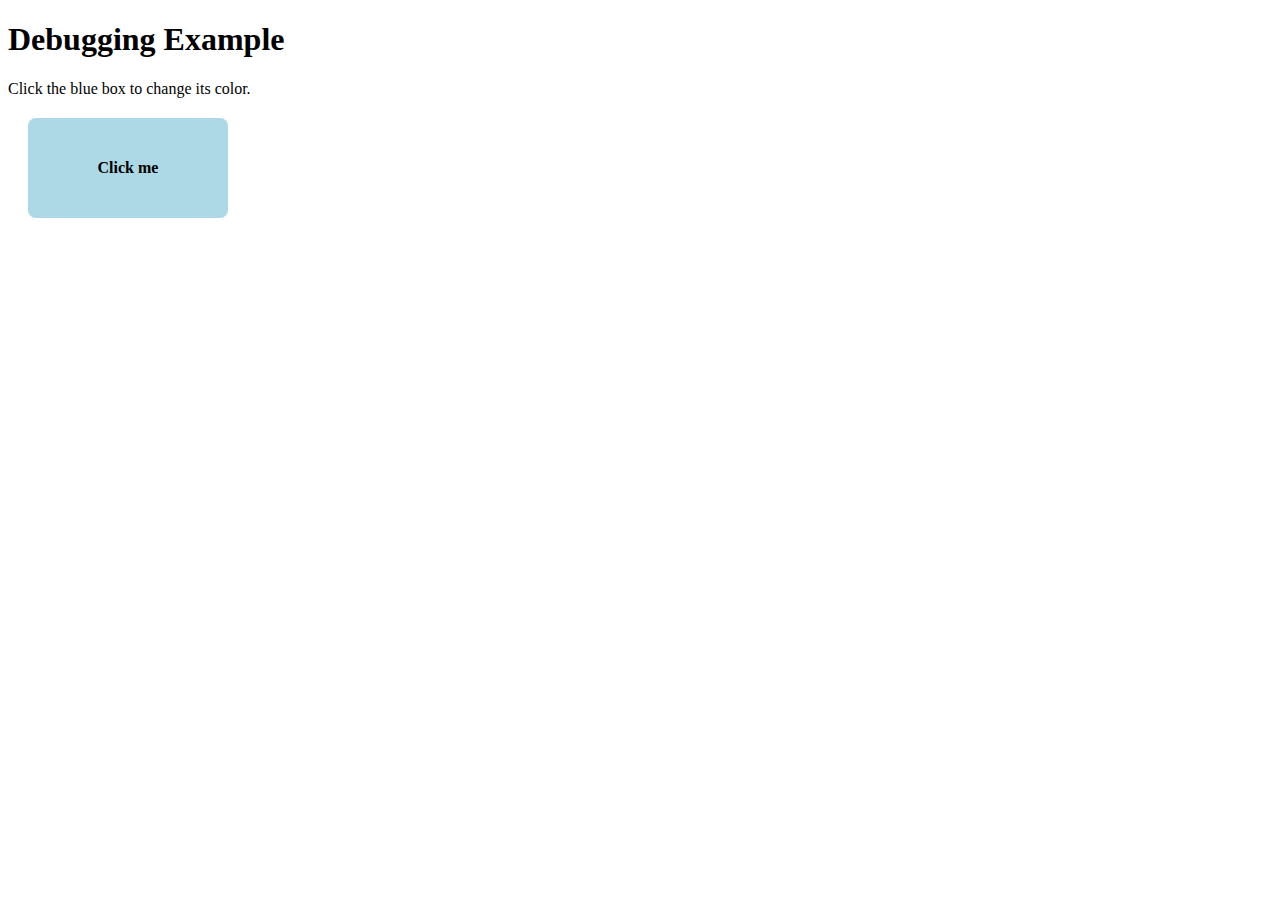
<file: CTS modules/Module 1 HTML/Task 10.html>
<!DOCTYPE html>
<html lang="en">
<head>
  <meta charset="UTF-8" />
  <title>Debugging with Chrome DevTools</title>
  <style>
    #box {
      width: 200px;
      height: 100px;
      background-color: lightblue;
      margin: 20px;
      line-height: 100px;
      text-align: center;
      font-weight: bold;
      cursor: pointer;
      border-radius: 8px;
      user-select: none;
    }
  </style>
</head>
<body>

  <h1>Debugging Example</h1>
  <p>Click the blue box to change its color.</p>

  <div id="box">Click me</div>

  <script>
    // Log when script starts running
    console.log("Script loaded and running.");

    const box = document.getElementById("box");

    box.addEventListener("click", () => {
      console.log("Box clicked"); // Log click event

      const randomColor = getRandomColor();
      console.log("Selected color:", randomColor); // Log chosen color

      box.style.backgroundColor = randomColor;
    });

    function getRandomColor() {
      const colors = ["red", "green", "blue", "orange", "purple"];
      // You can put a breakpoint on the next line to step through
      return colors[Math.floor(Math.random() * colors.length)];
    }
  </script>

</body>
</html>
</file>
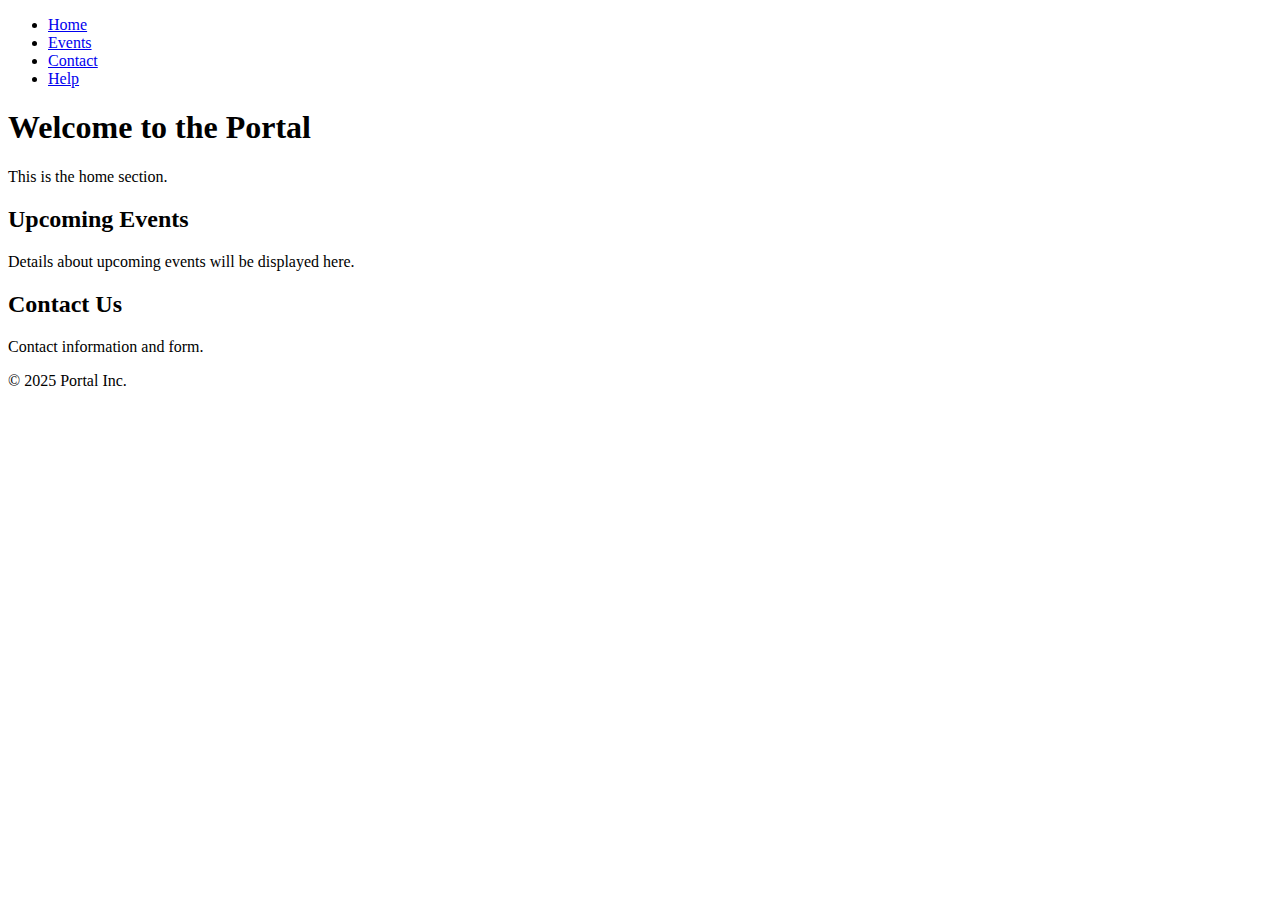
<file: CTS modules/Module 1 HTML/Task 2.html>
<!DOCTYPE html>
<html lang="en">
<head>
    <meta charset="UTF-8">
    <meta name="viewport" content="width=device-width, initial-scale=1.0">
    <title>Portal Base Template</title>
</head>
<body>

    <!-- Navigation -->
    <nav>
        <ul>
            <li><a href="#home">Home</a></li>
            <li><a href="#events">Events</a></li>
            <li><a href="#contact">Contact</a></li>
            <li><a href="help.html" target="_blank">Help</a></li>
        </ul>
    </nav>

    <!-- Main -->
    <main>

        <!-- Home Section -->
        <section id="home">
            <h1>Welcome to the Portal</h1>
            <p>This is the home section.</p>
        </section>

        <!-- Events Section -->
        <section id="events">
            <h2>Upcoming Events</h2>
            <p>Details about upcoming events will be displayed here.</p>
        </section>

        <!-- Contact Section -->
        <section id="contact">
            <h2>Contact Us</h2>
            <p>Contact information and form.</p>
        </section>

    </main>

    <!-- Footer -->
    <footer>
        <p>&copy; 2025 Portal Inc.</p>
    </footer>

</body>
</html>
</file>
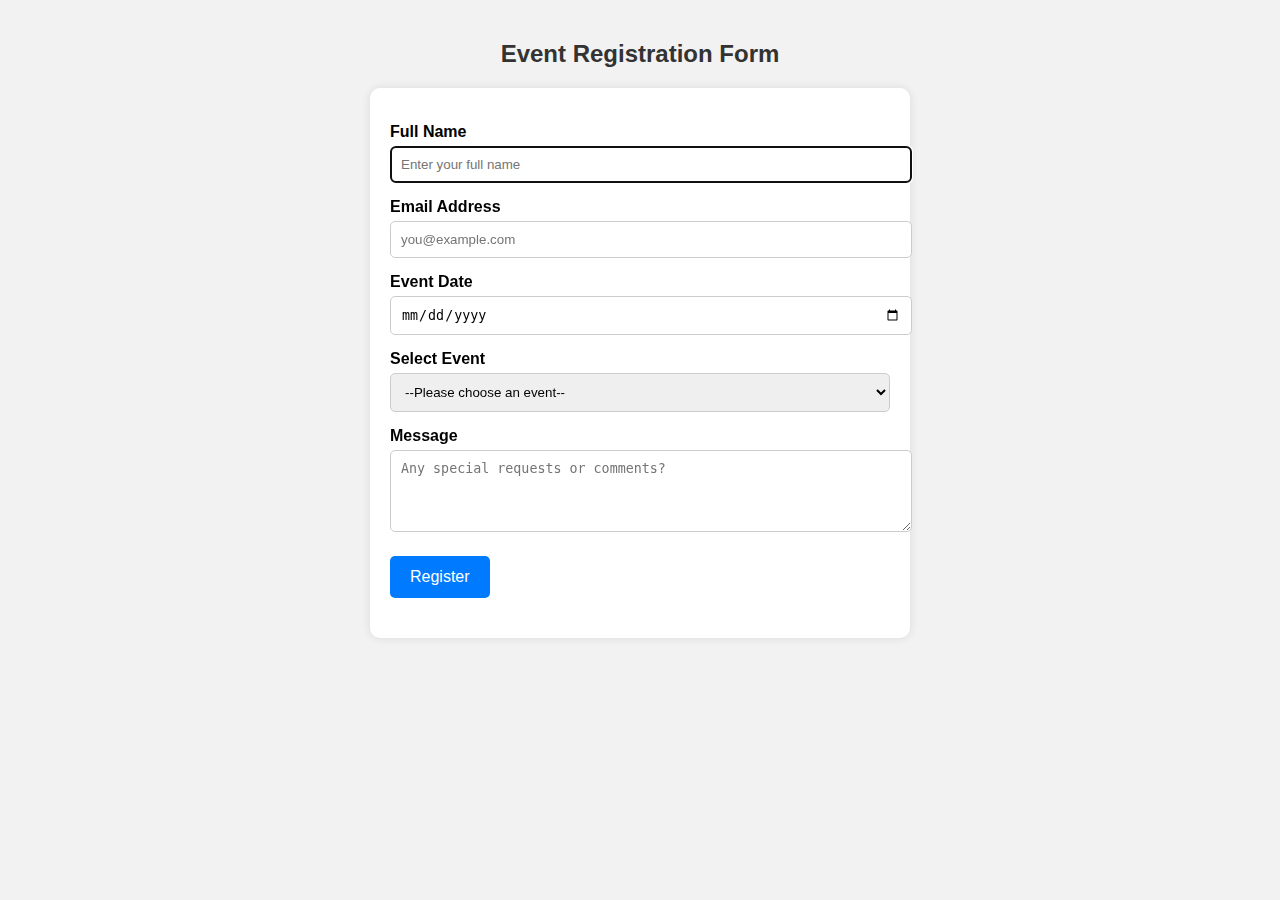
<file: CTS modules/Module 1 HTML/Task 5.html>
<!DOCTYPE html>
<html lang="en">
<head>
  <meta charset="UTF-8" />
  <meta name="viewport" content="width=device-width, initial-scale=1.0"/>
  <title>Event Registration</title>
  <style>
    body {
      font-family: Arial, sans-serif;
      margin: 40px;
      background-color: #f2f2f2;
    }

    h2 {
      text-align: center;
      color: #333;
    }

    form {
      background: white;
      padding: 20px;
      border-radius: 10px;
      max-width: 500px;
      margin: 0 auto;
      box-shadow: 0 0 10px rgba(0,0,0,0.1);
    }

    label {
      display: block;
      margin-top: 15px;
      font-weight: bold;
    }

    input, select, textarea {
      width: 100%;
      padding: 10px;
      margin-top: 5px;
      border-radius: 5px;
      border: 1px solid #ccc;
    }

    textarea {
      resize: vertical;
    }

    button {
      margin-top: 20px;
      background-color: #007BFF;
      color: white;
      border: none;
      padding: 12px 20px;
      border-radius: 5px;
      cursor: pointer;
      font-size: 1rem;
    }

    button:hover {
      background-color: #0056b3;
    }

    output {
      display: block;
      margin-top: 20px;
      color: green;
      font-weight: bold;
      text-align: center;
    }
  </style>
</head>
<body>

  <h2>Event Registration Form</h2>

  <form id="registrationForm" onsubmit="handleSubmit(event)">
    <label for="name">Full Name</label>
    <input type="text" id="name" name="name" required placeholder="Enter your full name" autofocus />

    <label for="email">Email Address</label>
    <input type="email" id="email" name="email" required placeholder="you@example.com" />

    <label for="date">Event Date</label>
    <input type="date" id="date" name="date" required />

    <label for="eventType">Select Event</label>
    <select id="eventType" name="eventType" required>
      <option value="">--Please choose an event--</option>
      <option value="workshop">Workshop</option>
      <option value="seminar">Seminar</option>
      <option value="community-meet">Community Meet</option>
    </select>

    <label for="message">Message</label>
    <textarea id="message" name="message" rows="4" placeholder="Any special requests or comments?"></textarea>

    <button type="submit">Register</button>

    <output id="confirmationMsg"></output>
  </form>

  <script>
    function handleSubmit(event) {
      event.preventDefault(); // prevent actual form submission

      const name = document.getElementById("name").value;
      const output = document.getElementById("confirmationMsg");

      output.textContent = Thank you, ${name}! Your registration has been submitted.;
    }
  </script>

</body>
</html>
</file>
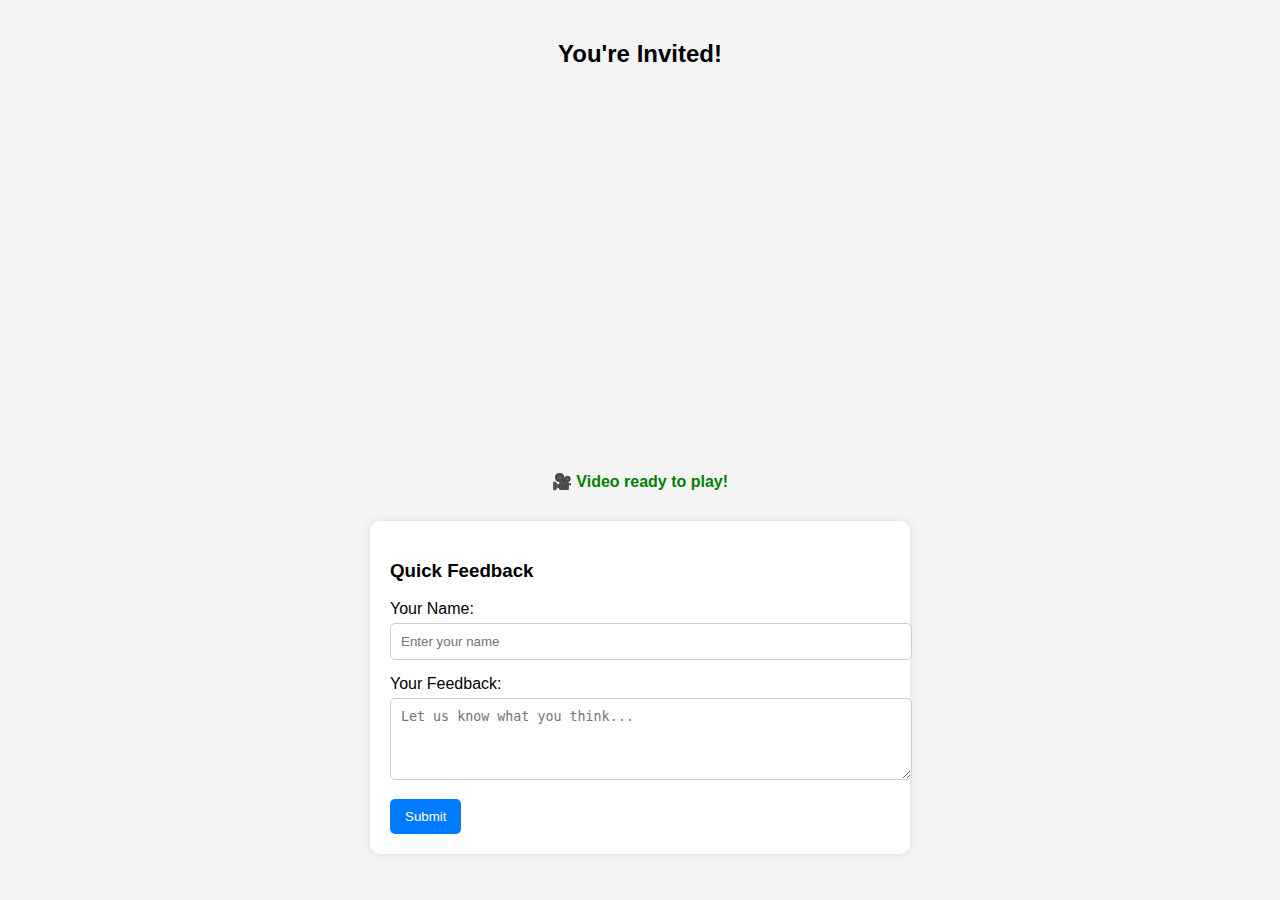
<file: CTS modules/Module 1 HTML/Task 7.html>
<!DOCTYPE html>
<html lang="en">
<head>
  <meta charset="UTF-8" />
  <meta name="viewport" content="width=device-width, initial-scale=1.0"/>
  <title>Event Video Invite</title>
  <style>
    body {
      font-family: Arial, sans-serif;
      margin: 40px;
      background-color: #f4f4f4;
    }

    h2 {
      text-align: center;
    }

    #videoSection {
      text-align: center;
      margin: 30px auto;
      max-width: 640px;
    }

    iframe {
      width: 100%;
      border-radius: 8px;
      height: 360px;
    }

    #videoMessage {
      margin-top: 10px;
      color: green;
      font-weight: bold;
    }

    form {
      background: white;
      padding: 20px;
      max-width: 500px;
      margin: auto;
      border-radius: 10px;
      box-shadow: 0 0 8px rgba(0,0,0,0.1);
    }

    label {
      display: block;
      margin-top: 15px;
    }

    input, textarea {
      width: 100%;
      padding: 10px;
      margin-top: 5px;
      border-radius: 5px;
      border: 1px solid #ccc;
    }

    button {
      margin-top: 15px;
      padding: 10px 15px;
      background-color: #007BFF;
      color: white;
      border: none;
      border-radius: 5px;
    }
  </style>
</head>
<body>

  <h2>You're Invited!</h2>

  <div id="videoSection">
    <iframe id="promoVideo" src="https://www.youtube.com/embed/tkjxOrIoL5I" 
      frameborder="0" 
      allow="accelerometer; autoplay; clipboard-write; encrypted-media; gyroscope; picture-in-picture" 
      allowfullscreen 
      onload="showVideoReady()">
    </iframe>
    <div id="videoMessage"></div>
  </div>

  <form id="feedbackForm">
    <h3>Quick Feedback</h3>

    <label for="name">Your Name:</label>
    <input type="text" id="name" placeholder="Enter your name">

    <label for="feedback">Your Feedback:</label>
    <textarea id="feedback" rows="4" placeholder="Let us know what you think..."></textarea>

    <button type="submit" onclick="formSubmitted = true;">Submit</button>
  </form>

  <script>
    let formSubmitted = false;

    function showVideoReady() {
      document.getElementById("videoMessage").textContent = "🎥 Video ready to play!";
    }

    window.onbeforeunload = function (e) {
      const name = document.getElementById("name").value.trim();
      const feedback = document.getElementById("feedback").value.trim();

      if (!formSubmitted && (name || feedback)) {
        e.preventDefault();
        e.returnValue = "You have unsaved changes. Are you sure you want to leave?";
      }
    };
  </script>

</body>
</html>
</file>
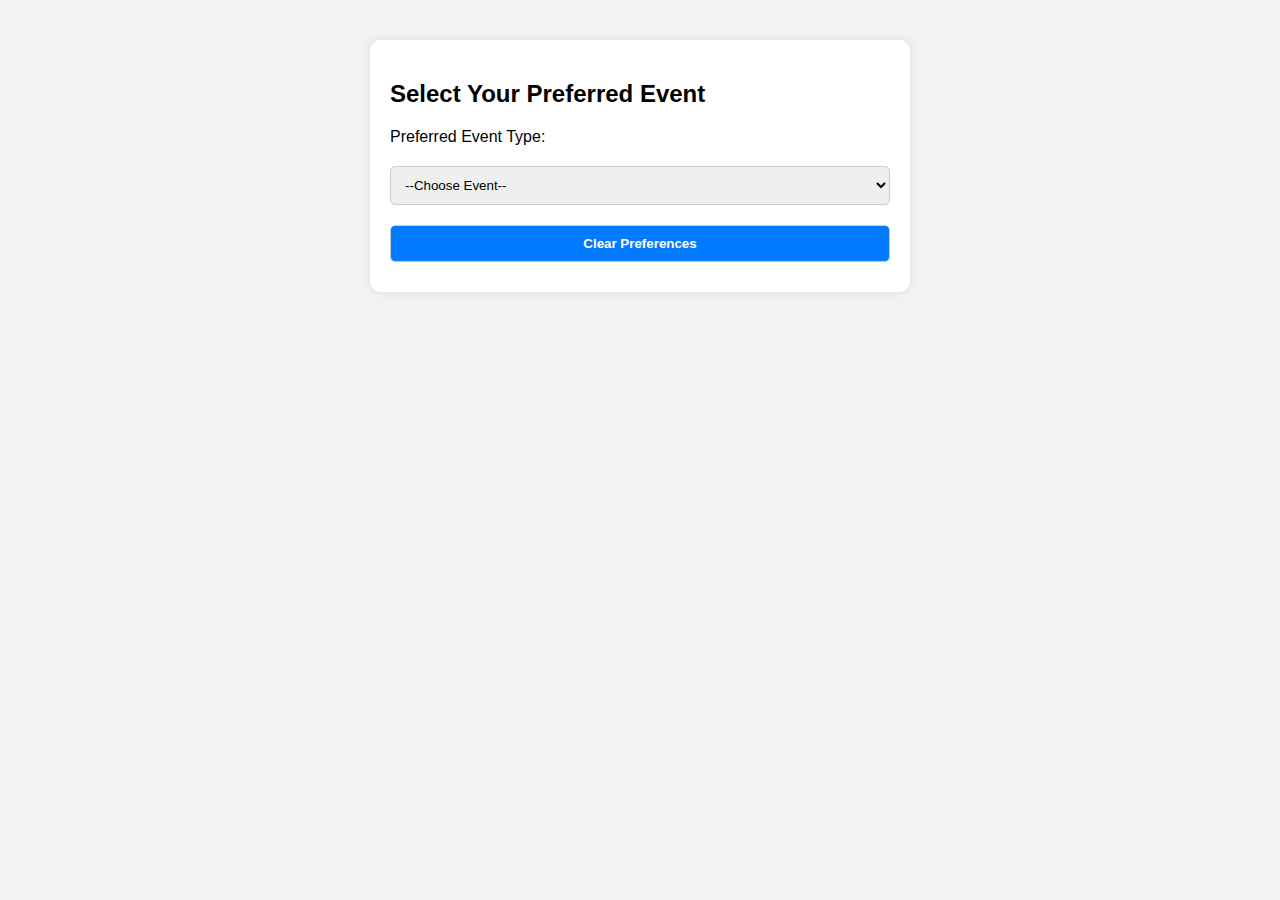
<file: CTS modules/Module 1 HTML/Task 8.html>
<!DOCTYPE html>
<html lang="en">
<head>
  <meta charset="UTF-8" />
  <meta name="viewport" content="width=device-width, initial-scale=1.0"/>
  <title>Save User Preferences</title>
  <style>
    body {
      font-family: Arial, sans-serif;
      margin: 40px;
      background-color: #f2f2f2;
    }

    .container {
      max-width: 500px;
      margin: auto;
      background: white;
      padding: 20px;
      border-radius: 10px;
      box-shadow: 0 0 8px rgba(0,0,0,0.1);
    }

    label, select, button {
      display: block;
      margin-top: 20px;
      width: 100%;
    }

    select, button {
      padding: 10px;
      border-radius: 5px;
      border: 1px solid #ccc;
    }

    button {
      background-color: #007BFF;
      color: white;
      font-weight: bold;
      cursor: pointer;
    }

    button:hover {
      background-color: #0056b3;
    }

    #status {
      margin-top: 10px;
      font-size: 0.95rem;
      color: green;
      font-weight: bold;
    }
  </style>
</head>
<body>

  <div class="container">
    <h2>Select Your Preferred Event</h2>

    <label for="eventType">Preferred Event Type:</label>
    <select id="eventType" onchange="savePreference()">
      <option value="">--Choose Event--</option>
      <option value="workshop">Workshop</option>
      <option value="seminar">Seminar</option>
      <option value="meetup">Meetup</option>
    </select>

    <button onclick="clearPreferences()">Clear Preferences</button>

    <div id="status"></div>
  </div>

  <script>
    // Restore preference on page load
    window.onload = function () {
      const savedType = localStorage.getItem("preferredEvent");
      if (savedType) {
        document.getElementById("eventType").value = savedType;
        document.getElementById("status").textContent = Restored: ${savedType} selected.;
      }
    };

    // Save preference to localStorage
    function savePreference() {
      const selectedType = document.getElementById("eventType").value;
      localStorage.setItem("preferredEvent", selectedType);
      document.getElementById("status").textContent = Saved: ${selectedType};
    }

    // Clear both storages
    function clearPreferences() {
      localStorage.removeItem("preferredEvent");
      sessionStorage.clear();
      document.getElementById("eventType").value = "";
      document.getElementById("status").textContent = "Preferences cleared.";
    }
  </script>

</body>
</html>
</file>
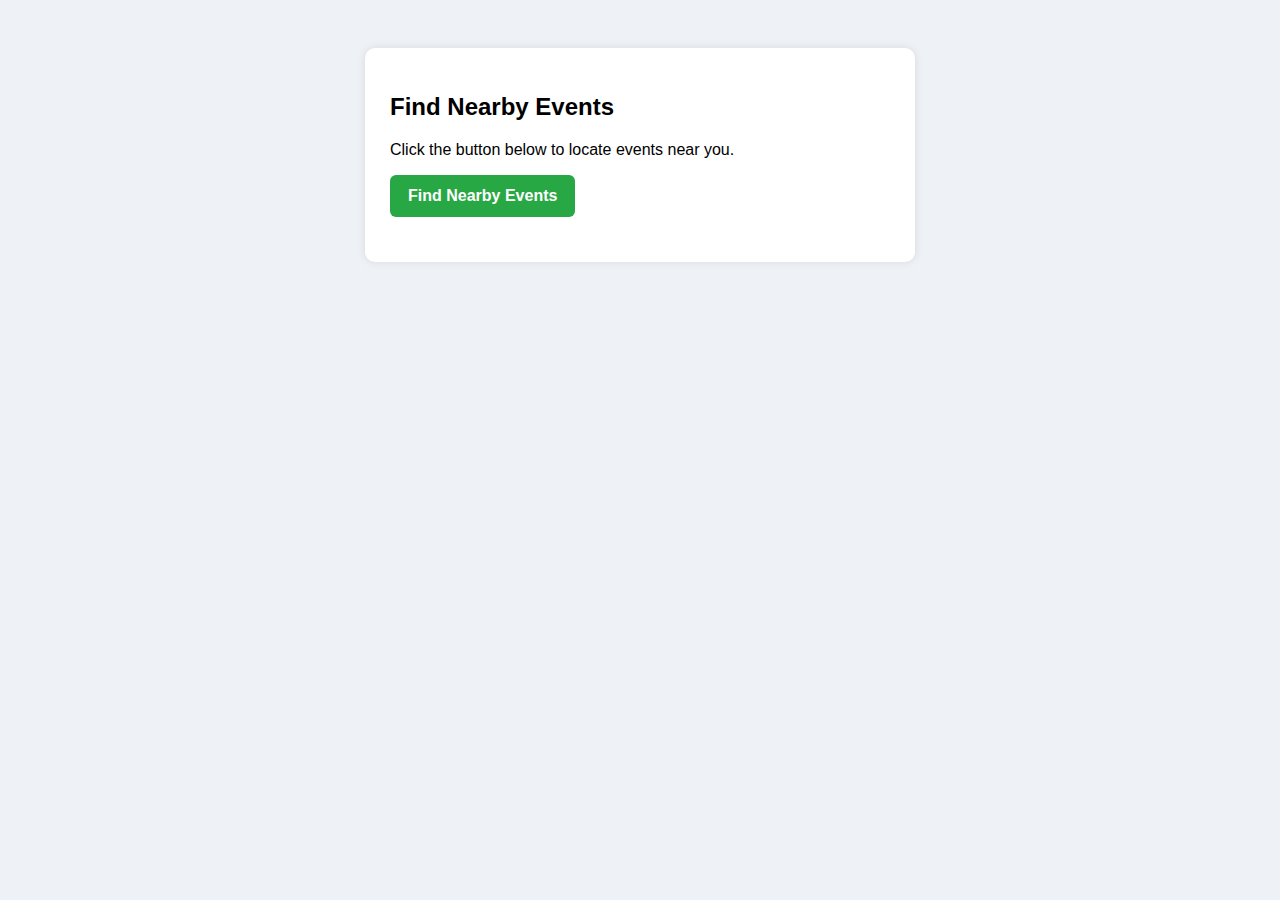
<file: CTS modules/Module 1 HTML/Task 9.html>
<!DOCTYPE html>
<html lang="en">
<head>
  <meta charset="UTF-8" />
  <meta name="viewport" content="width=device-width, initial-scale=1.0"/>
  <title>Find Nearby Events</title>
  <style>
    body {
      font-family: Arial, sans-serif;
      padding: 40px;
      background-color: #eef2f7;
    }

    .container {
      max-width: 500px;
      margin: auto;
      background: white;
      padding: 25px;
      border-radius: 10px;
      box-shadow: 0 0 8px rgba(0,0,0,0.1);
    }

    button {
      padding: 12px 18px;
      font-size: 16px;
      font-weight: bold;
      color: white;
      background-color: #28a745;
      border: none;
      border-radius: 6px;
      cursor: pointer;
    }

    button:hover {
      background-color: #218838;
    }

    #result {
      margin-top: 20px;
      font-size: 1rem;
      line-height: 1.5;
    }

    .error {
      color: red;
      font-weight: bold;
    }

    .coords {
      color: #333;
      font-weight: bold;
    }
  </style>
</head>
<body>

  <div class="container">
    <h2>Find Nearby Events</h2>
    <p>Click the button below to locate events near you.</p>
    <button onclick="getLocation()">Find Nearby Events</button>
    <div id="result"></div>
  </div>

  <script>
    function getLocation() {
      const result = document.getElementById("result");
      result.textContent = "Locating...";

      if (!navigator.geolocation) {
        result.innerHTML = "<div class='error'>Geolocation is not supported by your browser.</div>";
        return;
      }

      navigator.geolocation.getCurrentPosition(showPosition, handleError, {
        enableHighAccuracy: true,
        timeout: 10000,       // 10 seconds
        maximumAge: 0
      });
    }

    function showPosition(position) {
      const lat = position.coords.latitude.toFixed(6);
      const lon = position.coords.longitude.toFixed(6);

      document.getElementById("result").innerHTML = `
        <div class="coords">Your Coordinates:</div>
        Latitude: ${lat} <br>
        Longitude: ${lon} <br>
        <br>
        <em>Use these coordinates to find events near you!</em>
      `;
    }

    function handleError(error) {
      let message = "";

      switch (error.code) {
        case error.PERMISSION_DENIED:
          message = "Permission denied. Please allow location access.";
          break;
        case error.POSITION_UNAVAILABLE:
          message = "Location unavailable.";
          break;
        case error.TIMEOUT:
          message = "Request timed out. Try again.";
          break;
        default:
          message = "An unknown error occurred.";
      }

      document.getElementById("result").innerHTML = <div class="error">${message}</div>;
    }
  </script>

</body>
</html>
</file>
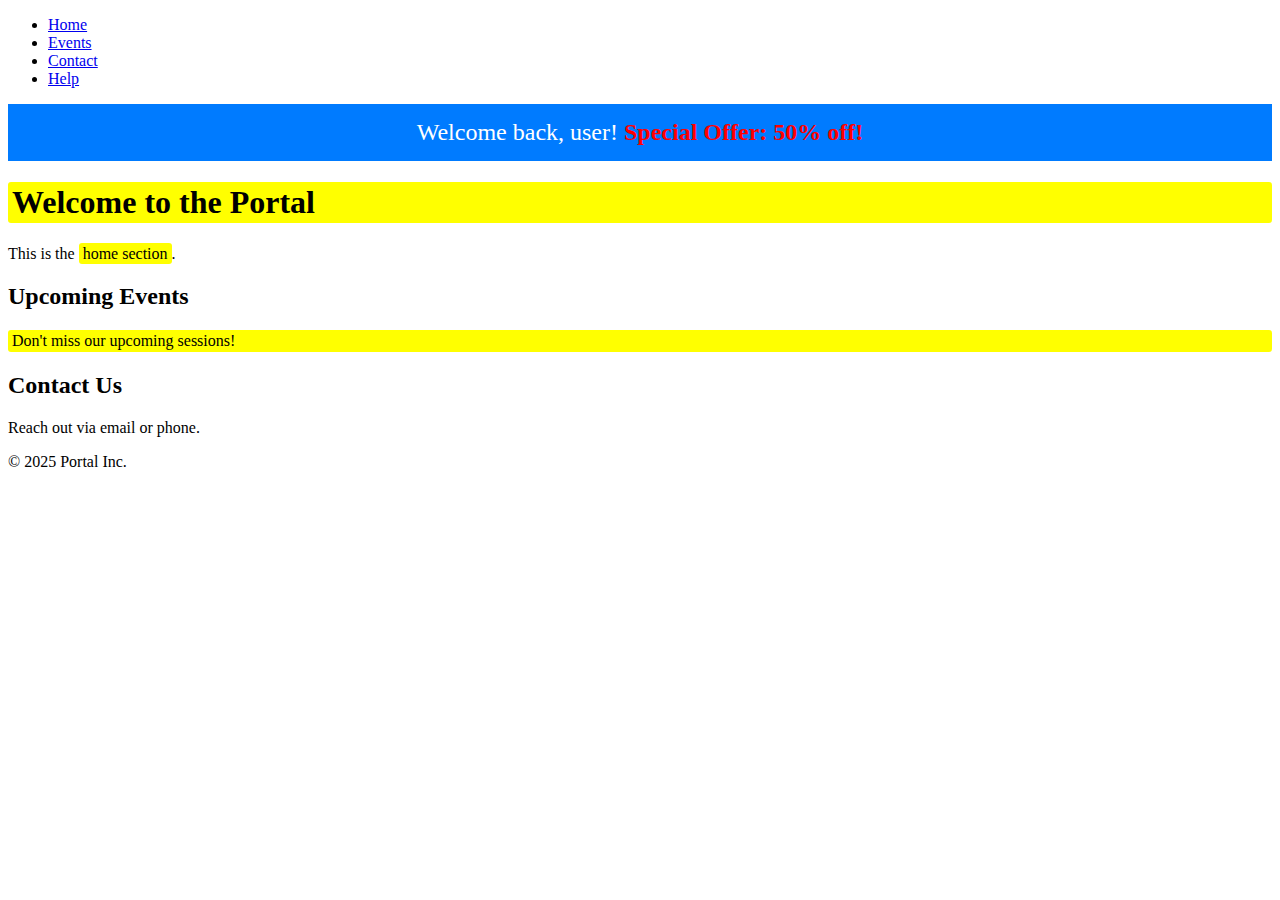
<file: CTS modules/Module 1 HTML/Task3.html>
<!DOCTYPE html>
<html lang="en">
<head>
    <meta charset="UTF-8">
    <meta name="viewport" content="width=device-width, initial-scale=1.0">
    <title>Portal Base Template</title>
    <style>
        /* Internal CSS */

        /* Style for welcome banner using ID */
        #welcomeBanner {
            background-color: #007BFF; /* Bootstrap blue */
            color: white;
            padding: 15px;
            text-align: center;
            font-size: 1.5rem;
        }

        /* Class for visual emphasis */
        .highlight {
            background-color: yellow;
            padding: 2px 4px;
            border-radius: 3px;
        }
    </style>
</head>
<body>

    <!-- Navigation -->
    <nav>
        <ul>
            <li><a href="#home">Home</a></li>
            <li><a href="#events">Events</a></li>
            <li><a href="#contact">Contact</a></li>
            <li><a href="help.html" target="_blank">Help</a></li>
        </ul>
    </nav>

    <!-- Welcome Banner -->
    <div id="welcomeBanner">
        Welcome back, user! <span style="color: red; font-weight: bold;">Special Offer: 50% off!</span>
    </div>

    <!-- Main -->
    <main>

        <!-- Home Section -->
        <section id="home">
            <h1 class="highlight">Welcome to the Portal</h1>
            <p>This is the <span class="highlight">home section</span>.</p>
        </section>

        <!-- Events Section -->
        <section id="events">
            <h2>Upcoming Events</h2>
            <p class="highlight">Don't miss our upcoming sessions!</p>
        </section>

        <!-- Contact Section -->
        <section id="contact">
            <h2>Contact Us</h2>
            <p>Reach out via email or phone.</p>
        </section>

    </main>

    <!-- Footer -->
    <footer>
        <p>&copy; 2025 Portal Inc.</p>
    </footer>

</body>
</html>
</file>
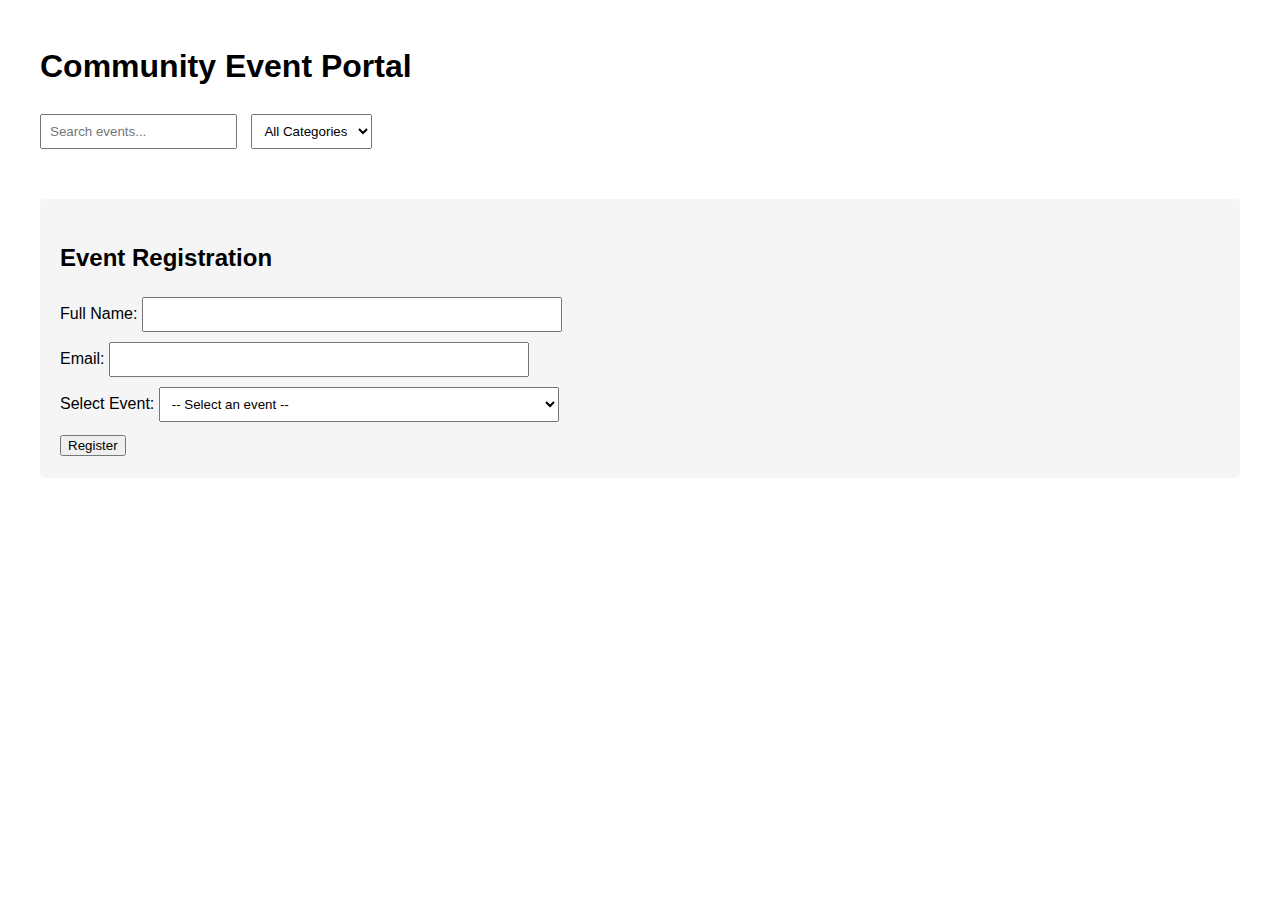
<file: CTS modules/Module 2 Java script/task.html>
<!DOCTYPE html>
<html lang="en">
<head>
    <meta charset="UTF-8">
    <meta name="viewport" content="width=device-width, initial-scale=1.0">
    <title>Community Event Portal</title>
    <style>
        body {
            font-family: Arial, sans-serif;
            line-height: 1.6;
            padding: 20px;
            max-width: 1200px;
            margin: 0 auto;
        }
        .event-card {
            border: 1px solid #ddd;
            border-radius: 5px;
            padding: 15px;
            margin-bottom: 15px;
            background-color: #f9f9f9;
        }
        .register-btn {
            background-color: #4CAF50;
            color: white;
            border: none;
            padding: 8px 16px;
            text-align: center;
            text-decoration: none;
            display: inline-block;
            font-size: 14px;
            margin: 4px 2px;
            cursor: pointer;
            border-radius: 4px;
        }
        #events-container {
            margin-top: 20px;
        }
        #category-filter, #event-search {
            padding: 8px;
            margin-right: 10px;
            margin-bottom: 20px;
        }
        #registration-form {
            background-color: #f5f5f5;
            padding: 20px;
            border-radius: 5px;
            margin-top: 30px;
        }
        #registration-form input, #registration-form select {
            padding: 8px;
            margin-bottom: 10px;
            width: 100%;
            max-width: 400px;
        }
        #loading-spinner {
            display: none;
            color: #666;
            font-style: italic;
        }
    </style>
</head>
<body>
    <h1>Community Event Portal</h1>
    
    <div>
        <input type="text" id="event-search" placeholder="Search events...">
        <select id="category-filter">
            <option value="">All Categories</option>
            <option value="music">Music</option>
            <option value="volunteer">Volunteer</option>
            <option value="shopping">Shopping</option>
        </select>
    </div>
    
    <div id="loading-spinner">Loading events...</div>
    <div id="events-container">
        
    </div>
    
    <form id="registration-form">
        <h2>Event Registration</h2>
        <div>
            <label for="name">Full Name:</label>
            <input type="text" id="name" name="name" required>
        </div>
        <div>
            <label for="email">Email:</label>
            <input type="email" id="email" name="email" required>
        </div>
        <div>
            <label for="event">Select Event:</label>
            <select id="event" name="event" required>
                <option value="">-- Select an event --</option>
                <!-- Options will be populated by JavaScript -->
            </select>
        </div>
        <button type="submit">Register</button>
    </form>

    
    <script>
        
        console.log("Welcome to the Community Portal");
        window.addEventListener('load', () => {
            alert("Community Portal is fully loaded!");
        });

       
    </script>
</body>
</html>
</file>
